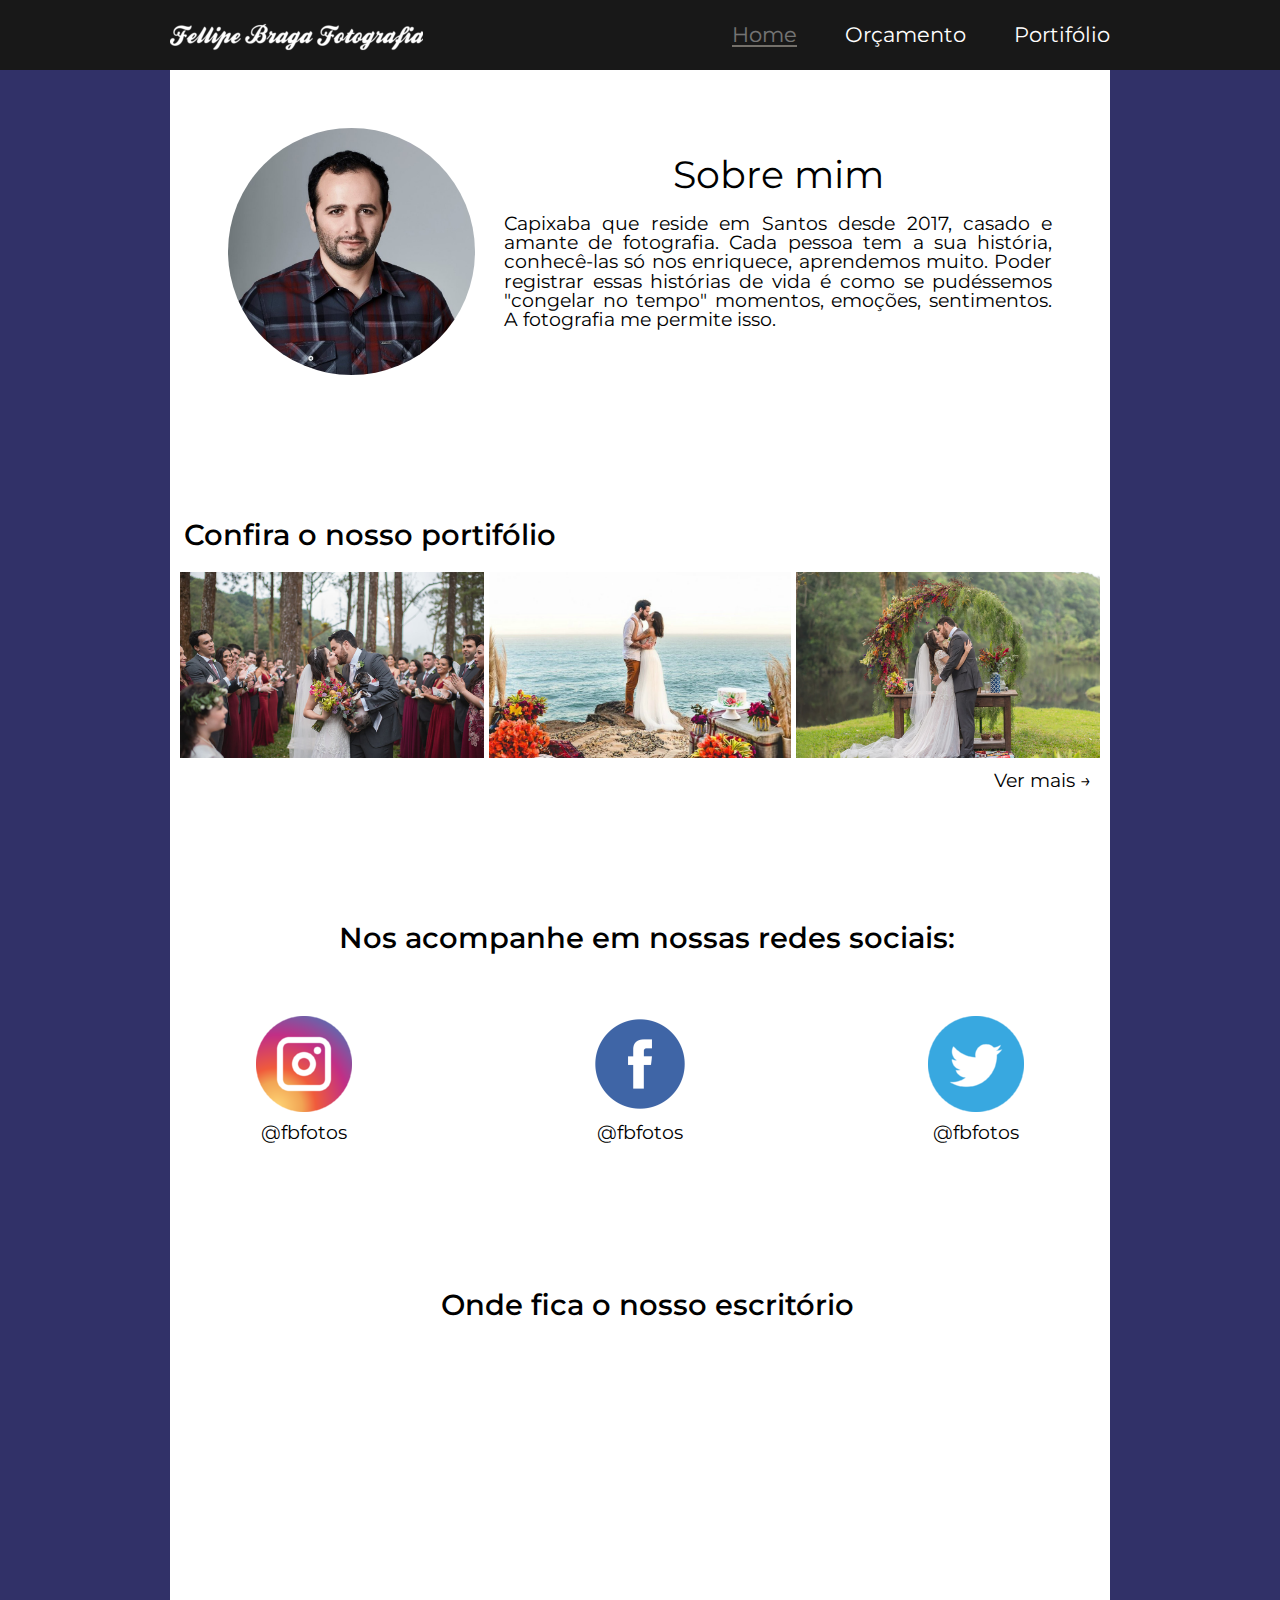
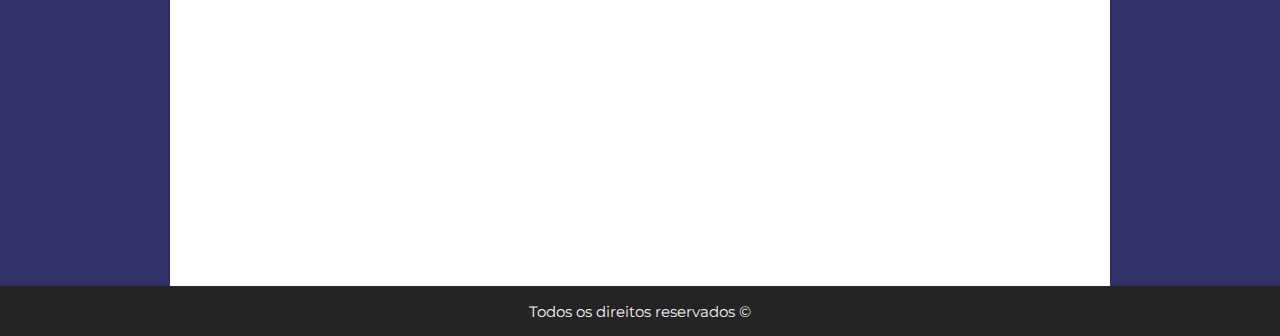
<file: index.html>
<!DOCTYPE html>
<html lang="en">
    <head>
        <meta charset="UTF-8">
        <meta name="viewport" content="width=device-width, initial-scale=1.0">

        <title>Fellipe Braga Fotografia</title>
        <link rel="icon" href="./img/icon.svg">

        <link rel="stylesheet" href="./css/reset.css">
        <link rel="stylesheet" href="./css/style.css">
        <link rel="stylesheet" href="./css/sobre-mim.css">
        <link href="https://fonts.googleapis.com/css?family=Montserrat&display=swap" rel="stylesheet">
    </head>
    <body>
        <header>

            <div class="cabecalho">
                <div class="cabecalho__caixa">
                    <div class="cabecalho__logo"></div>
                    
                    <nav class="cabecalho__menu">
                        <ul class="cabecalho__menu___lista">
                            <li class="item-menu selecionado">
                                <a href="/">Home</a>
                            </li>
                            <li class="item-menu">
                                <a href="orcamento.html">Orçamento</a>
                            </li>
                            <li class="item-menu">
                                <a href="portifolio.html">Portifólio</a>
                                   
                            </li>
                        </ul>
                    </nav>
                </div>
            </div>
        
        </header>
        <main>
            <section class="sobre-mim">
                <img class="sobre-mim__fotografia" src="./img/autor.jpg" alt="Foto do Fellipe Braga">
                <h1 class="sobre-mim__titulo">Sobre mim</h1>
                <p class="sobre-mim__texto">Capixaba que reside em Santos desde 2017, casado e amante de fotografia. Cada pessoa tem a sua história, conhecê-las só nos enriquece, aprendemos muito. Poder registrar essas histórias de vida é como se pudéssemos "congelar no tempo" momentos, emoções, sentimentos. A fotografia me permite isso. </p>
            </section>

            <section class="mural">
                <h2 class="mural__titulo">Confira o nosso portifólio</h2>
                <div class="fotos">
                    <a class="fotos__amostra" href="./img/foto_1.jpg" title="Clique aqui para ampliar" target="_blank"></a>
                    <a class="fotos__amostra" href="./img/foto_2.jpg" title="Clique aqui para ampliar" target="_blank"></a>
                    <a class="fotos__amostra" href="./img/foto_3.jpg" title="Clique aqui para ampliar" target="_blank"></a>
                </div>
                <a class="mural__ver-mais" href="./portifolio.html">Ver mais &rarr;</a> 
            </section>

            <section class="links-externos">
                <div class="redes-sociais">
                    <h3 class="redes-sociais__titulo">Nos acompanhe em nossas redes sociais:</h3>
                    <ul class="redes-sociais__lista">
                        <li> <a class="redes-sociais__link" href="http://www.instagram.com" target="_blank"><img src="./img/insta.png" alt="Logo do Instagram"></a> <h4 class="redes-sociais__arroba">@fbfotos</h4> </li>
                        <li> <a class="redes-sociais__link" href="http://www.facebook.com" target="_blank"><img src="./img/facebook.png" alt="Logo do Facebook"></a>  <h4 class="redes-sociais__arroba">@fbfotos</h4> </li>
                        <li> <a class="redes-sociais__link" href="http://www.twitter.com" target="_blank"><img src="./img/twitter.png" alt="Logo do Twitter"></a> <h4 class="redes-sociais__arroba">@fbfotos</h4> </li>
                    </ul>
                </div>
            </section>

            <section>
                <div class="localizacao">
                    <h3 class="localizacao__titulo">Onde fica o nosso escritório</h3>
                    <iframe  class="localizacao__mapa" src="https://www.google.com/maps/embed?pb=!1m18!1m12!1m3!1d5342.116821434892!2d-115.81159248396787!3d37.237227195803776!2m3!1f0!2f0!3f0!3m2!1i1024!2i768!4f13.1!3m3!1m2!1s0x80b81baaba3e8c81%3A0x970427e38e6237ae!2zw4FyZWEgNTEsIE5WLCBFVUE!5e0!3m2!1spt-BR!2sbr!4v1626103486068!5m2!1spt-BR!2sbr" width="600" height="450" style="border:0;" allowfullscreen="" loading="lazy"></iframe>
                </div>
            </section>
        </main>
        <footer>
            <div class="footer-caixa">
                <h3 class="footer-caixa__texto">Todos os direitos reservados &#169;</h3>
            </div>
        </footer>
    </body>
</html>
</file>
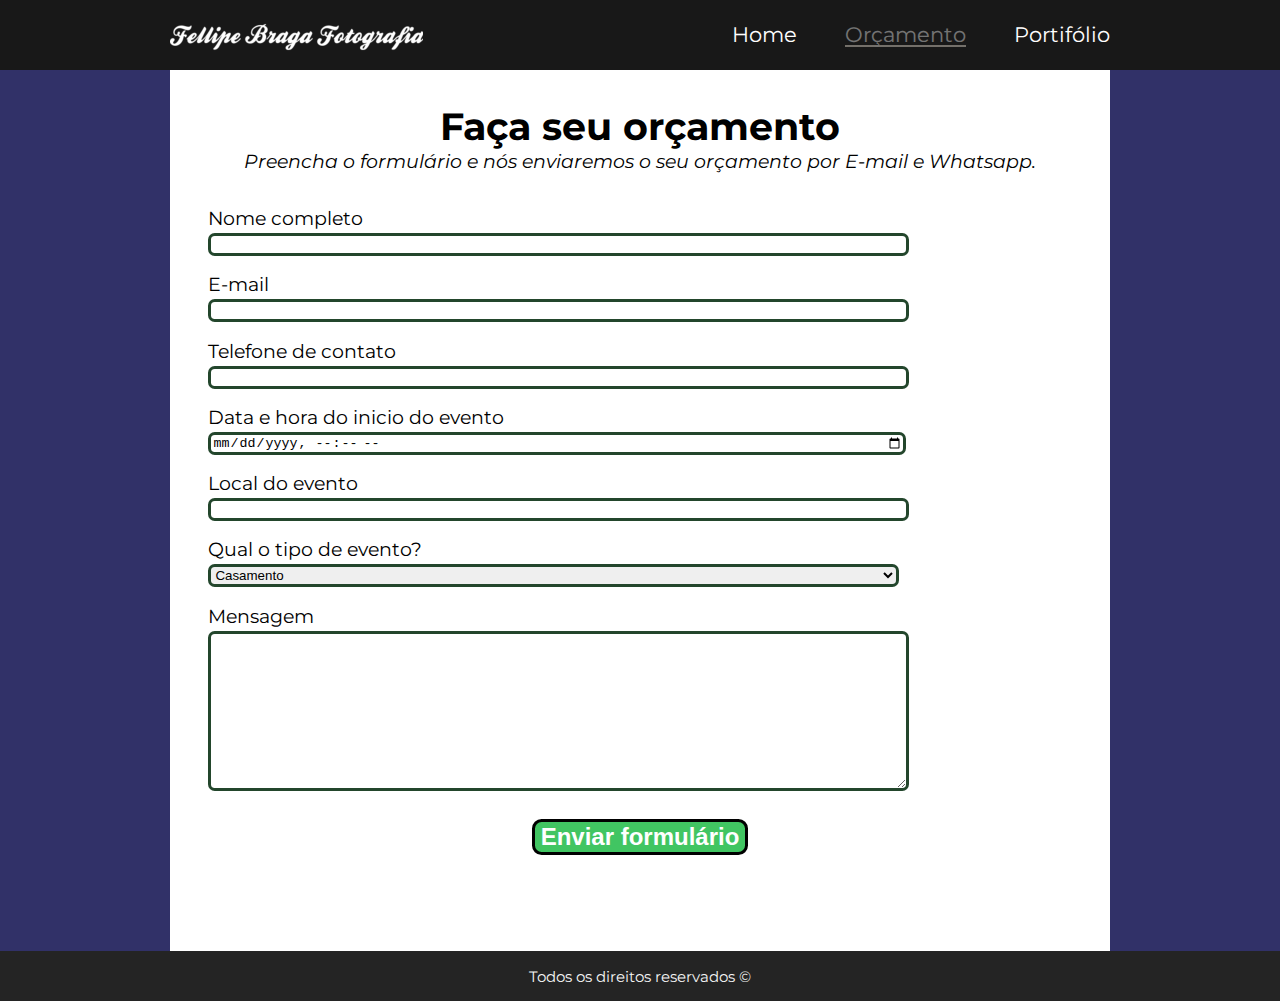
<file: orcamento.html>
<!DOCTYPE html>
<html lang="en">
    <head>
        <meta charset="UTF-8">
        <meta name="viewport" content="width=device-width, initial-scale=1.0">
        <title>Fellipe Braga Fotografia</title>
        <link rel="icon" href="./img/icon.svg">

        <link rel="stylesheet" href="./css/reset.css">
        <link rel="stylesheet" href="./css/style.css">
        <link rel="stylesheet" href="./css/orcamento.css">
        <link href="https://fonts.googleapis.com/css?family=Montserrat&display=swap" rel="stylesheet">

    </head>
    <body>
        <header>

            <div class="cabecalho">
                <div class="cabecalho__caixa">
                    <div class="cabecalho__logo"></div>
                    
                    <nav class="cabecalho__menu">
                        <ul class="cabecalho__menu___lista">
                            <li class="item-menu">
                                <a href="index.html">Home</a>
                            </li>
                            <li class="item-menu selecionado">
                                <a href="">Orçamento</a>
                            </li>
                            <li class="item-menu">
                                <a href="portifolio.html">Portifólio</a>
                                   
                            </li>
                        </ul>
                    </nav>
                </div>
            </div>
        
        </header>

        <main>

            <div class="formulario">
                <h1>Faça seu orçamento</h1>
                <h2>Preencha o formulário e nós enviaremos o seu orçamento por E-mail e Whatsapp.</h2>
                <form class="formulario__conteudo">
                    <label for="nome-completo">Nome completo</label>
                    <input type="text" class="formulario__input-padrao" id="nome-completo" required>

                    <label for="email">E-mail</label>
                    <input type="email" class="formulario__input-padrao" id="email" required>

                    <label for="telefone">Telefone de contato</label>
                    <input type="tel" class="formulario__input-padrao" id="telefone" required>
                    
                    <label for="data-evento">Data e hora do inicio do evento</label>
                    <input type="datetime-local" class="formulario__input-padrao" id="data-evento" required>

                    <label for="local">Local do evento</label>
                    <input type="text" class="formulario__input-padrao" id="local" required>

                    <fieldset>
                        <legend>Qual o tipo de evento?</legend>
                        <select>
                            <option>Casamento</option>
                            <option>Corporativo</option>
                            <option>Aniversário</option>
                            <option>Debutante</option>
                            <option>Bodas</option>
                            <option>Outros</option>
                        </select>
                    </fieldset>
                    
                    <label class="formulario__mensagem" for="mensagem">Mensagem</label>
                    <textarea cols="70" rows="10" id="mensagem" class="input-padrao" required></textarea>

                    <input type="submit" value="Enviar formulário" class="enviar">
                </form>
            </div>
        </main>
        <footer>
            <div class="footer-caixa">
                <h3 class="footer-caixa__texto">Todos os direitos reservados &#169;</h3>
            </div>
        </footer>


    </body>
</file>
<file: css/style.css>
:root{
    font-size: 60%;
}

body{
    text-align: center;
    margin: 0 auto;
    background: rgb(49, 49, 104);
    font-family: 'Montserrat', sans-serif;
}

.cabecalho{
    width: 100%;
    background-color: #181818;
}

.cabecalho__caixa{
    width: 940px;
    position: relative;
    height: 70px;
    text-align: center;
    margin: 0 auto;
    display: flex;

}

.cabecalho__logo{
    background: url('../img/logo-att.jpg') center left no-repeat;
    width: 50%;
    background-size: auto;
    align-items: center;
    display: flex;
    
}

.cabecalho__menu{
    position: absolute;
    right: 0;
    height: calc(100% - 5rem);
    margin: 2.5rem 0;
}

.cabecalho__menu___lista {
    display: flex;
}

.item-menu{
    margin: 0 5rem 0 0;
    font-size: 2.2rem;
}

.item-menu:last-child{
    margin: 0;
}

.item-menu a{
    color: white;
    text-decoration: none;
}

.item-menu a:hover, .selecionado{
    opacity: 40%;
    border-bottom: .3rem solid oldlace ;
}

main{
    min-height: calc(100vh - 70px);
    background: white;
    width: 940px;
    margin: 0 auto;
}

footer{
    background-color: rgb(36, 36, 36);
    align-items: center;
}

.footer-caixa{
    width: 940px;
    position: relative;
    height: 50px;
    text-align: center;
    margin: 0 auto;
    display: flex;
    align-items: center;
}

.footer-caixa__texto{
    font-size: 1.6rem;
    color: #f5f5f5;
    width: 940px;
    display: flex;
    justify-content: center;
}
</file>
<file: css/sobre-mim.css>
.sobre-mim{
   padding: 6rem;
}

.sobre-mim__fotografia{
 width: 30%;
 border-radius: 20rem;
 float: left;
 margin-right: 3rem;
}

.sobre-mim__titulo{
    display: inline-block;
    font-size: 4rem;
    text-align: center;
    vertical-align: center;
    margin: 3rem 0 2rem;
}

.sobre-mim__texto{
    font-size: 2rem;
    text-align: justify;
}

.mural{
    margin: 14rem 0;
}

.mural__titulo, .redes-sociais__titulo, .localizacao__titulo {
    color: black;
    font-size: 3rem;
    font-weight: 550;
    margin: 0  0 1rem 1.5rem;
    display: flex;
}

.fotos{
    display: grid;
    grid-template-columns: 33.33% 33.33% 33.33%;
    grid-template-rows: 100%;
    height: 20rem;
    padding: 1rem;
}

.fotos__amostra{
    margin: 0.3rem;
}

.fotos__amostra:first-child{
    margin-left: 0;
}

.fotos__amostra:last-child{
    margin-right: 0;
}

.fotos__amostra:nth-child(1){
    background: url('../img/foto_1.jpg') center / cover no-repeat;
    grid-column: 1 / 1;
    grid-row: 1 / 1;
}

.fotos__amostra:nth-child(2){
    background: url('../img/foto_2.jpg') center / cover no-repeat;
    grid-column: 2 / 2;
    grid-row: 1 / 1;

}.fotos__amostra:nth-child(3){
    background: url('../img/foto_3.jpg') center / cover no-repeat;
    grid-column: 3 / 3;
    grid-row: 1 / 1;
}

.mural__ver-mais{
    font-size: 2rem;
    text-decoration: none;
    color: black;
    display: flex;
    justify-content:flex-end;
    margin-right: 2rem;
}

.redes-sociais__titulo, .localizacao__titulo{
    display: flex;
    justify-content: center;
    margin-bottom: 4rem;
}

.redes-sociais{
    padding-bottom: 5rem;
}

.redes-sociais__lista{
    display: flex;
    padding: 2.5rem 4rem;
}

.redes-sociais__lista li{
    margin-right: 15rem;
    width: 940px;
}

.redes-sociais__lista li:last-child{
    margin-right: 0;
}

.redes-sociais__arroba{
    font-size: 2rem;
    margin-top: 1rem;
}

.localizacao{
    padding: 8rem 0;
}

.localizacao__mapa{
    width: 80%;
}
</file>
<file: css/orcamento.css>
.formulario {
    padding: 4rem;
}

.formulario h1{
    font-size: 4rem;
    margin: 0 auto;
    color:black;
    font-weight: bold;
}

.formulario h2{
    font-size: 2rem;
    padding: .5rem 0 4rem;
    color: black;
    font-style: italic;
}

.formulario__conteudo{
    text-align: left;
}

.formulario label, legend, .formulario__mensagem{
    font-size: 2rem;
    color: black;
}

.formulario__input-padrao, select, textarea{
    display: block;
    margin: .5rem 0 2rem;
    width: 80%;
    border:rgb(35, 70, 44) solid .32rem;
    border-radius: .7rem;
}

.enviar{
    display: flex;
    margin: 3rem auto 6rem;
    font-size: 2.5rem;
    font-weight:bold;
    color: white;
    background-color: rgb(65, 197, 98);
    border: black solid .4rem;
    border-radius: 1rem;
}

.enviar:hover{
    background-color: rgb(49, 155, 76);
    cursor: pointer;
}
</file>
